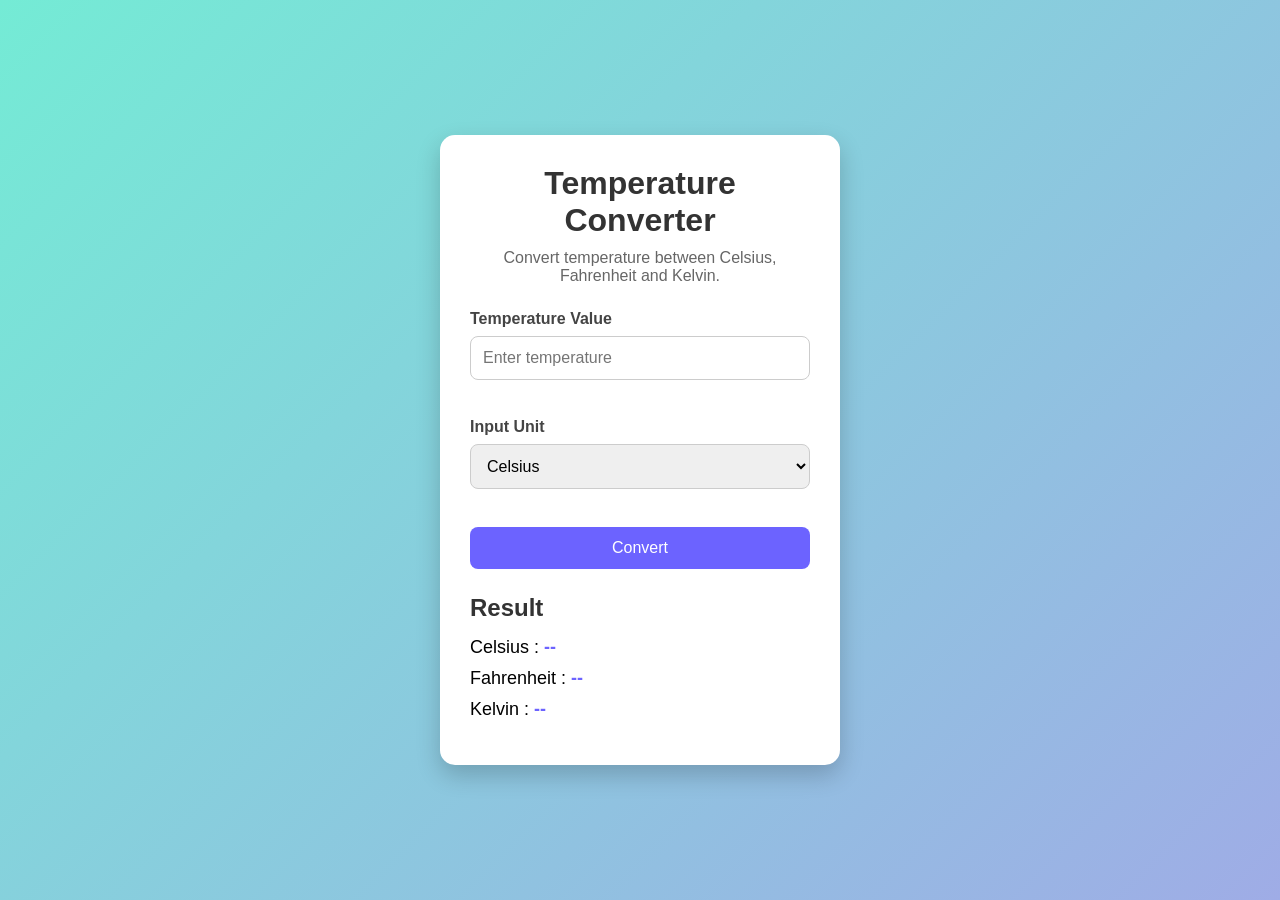
<file: WebDev-L1-TemperatureConverter/index.html>
<!DOCTYPE html>
<html lang="en">
<head>
    <meta charset="UTF-8">
    <meta name="viewport" content="width=device-width, initial-scale=1.0">
    <title>Temperature Converter</title>

    <link rel="stylesheet" href="style.css">
</head>

<body>
    <div class="container">

    <h1>Temperature Converter</h1>

    <p class="description">
        Convert temperature between Celsius, Fahrenheit and Kelvin.
    </p>

    <label for="temperature">Temperature Value</label>
    <input type="number" id="temperature" placeholder="Enter temperature">

    <br><br>

    <label for="unit">Input Unit</label>

    <select id="unit">
        <option value="celsius">Celsius</option>
        <option value="fahrenheit">Fahrenheit</option>
        <option value="kelvin">Kelvin</option>
    </select>

    <br><br>

    <button id="convertBtn">Convert</button>

    <h2>Result</h2>

    <div id="result">

    <p>Celsius : <span id="celsiusResult">--</span></p>

    <p>Fahrenheit : <span id="fahrenheitResult">--</span></p>

    <p>Kelvin : <span id="kelvinResult">--</span></p>

    </div>

    <p id="errorMessage"></p>

    </div>

    <script src="script.js"></script>
</body>
</html>
</file>
<file: WebDev-L1-TemperatureConverter/style.css>
*{
    margin: 0;
    padding: 0;
    box-sizing: border-box;
}

body{
    font-family: Arial, Helvetica, sans-serif;
    background: linear-gradient(135deg, #74ebd5, #9face6);
    min-height: 100vh;

    display: flex;
    justify-content: center;
    align-items: center;
}

.container{
    background-color: white;
    width: 400px;
    padding: 30px;
    border-radius: 15px;
    box-shadow: 0 10px 25px rgba(0,0,0,0.2);
}

h1{
    text-align: center;
    margin-bottom: 10px;
    color: #333;
}

.description{
    text-align: center;
    color: #666;
    margin-bottom: 25px;
}

label{
    display: block;
    margin-bottom: 8px;
    font-weight: bold;
    color: #444;
}

input,
select{
    width: 100%;
    padding: 12px;
    margin-bottom: 20px;
    border: 1px solid #ccc;
    border-radius: 8px;
    font-size: 16px;
    outline: none;
}

input:focus,
select:focus{
    border-color: #6c63ff;
}

button{
    width: 100%;
    padding: 12px;
    border: none;
    border-radius: 8px;
    background-color: #6c63ff;
    color: white;
    font-size: 16px;
    cursor: pointer;
    transition: 0.3s;
}

button:hover{
    background-color: #5145cd;
}

h2{
    margin-top: 25px;
    margin-bottom: 15px;
    color: #333;
}

#result p{
    margin-bottom: 10px;
    font-size: 18px;
}

span{
    font-weight: bold;
    color: #6c63ff;
}

#errorMessage{
    margin-top: 15px;
    color: red;
    text-align: center;
    font-weight: bold;
}
</file>
